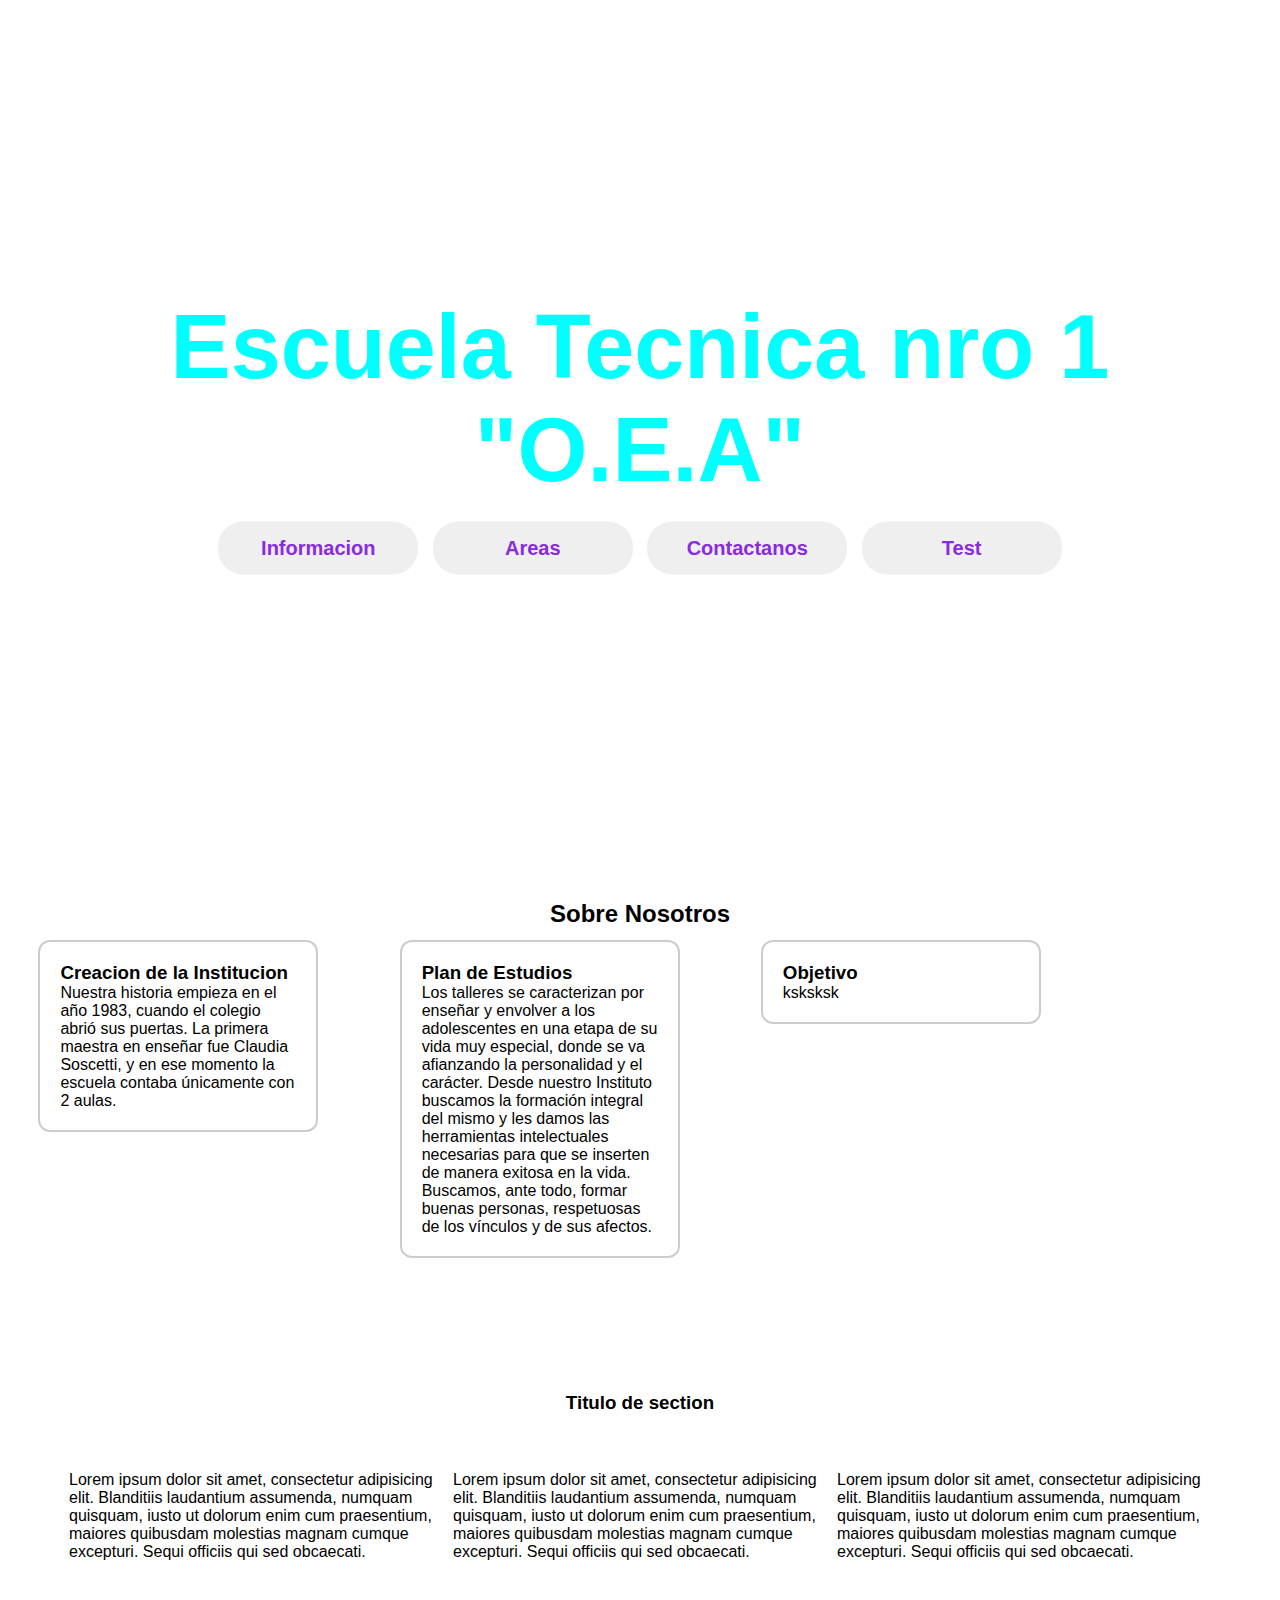
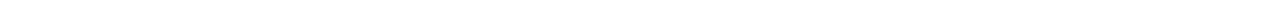
<file: index.html>
<html>
	<head>
		<title>Escuela Tecnica nro 1 - "O.E.A"</title>
		<link rel="stylesheet" href="styles.css" />
	</head>
	<body>
		<div class="banner">
			<div class="content">
				<h1>Escuela Tecnica nro 1 "O.E.A"</h1>
				<button type="button">Informacion</button>
				<button type="button">Areas</button>
				<button type="button">Contactanos</button>
				<a href="#testsection" class="button">Test</a>
			</div>
		</div>

		<main>
			<div id="about">
				<h2 align="center" id="info-titulo">Sobre Nosotros</h2>

				<div id="info-creacion">
					<h3>Creacion de la Institucion</h3>
					<p>
						Nuestra historia empieza en el año 1983, cuando el colegio abrió sus
						puertas. La primera maestra en enseñar fue Claudia Soscetti, y en
						ese momento la escuela contaba únicamente con 2 aulas.
					</p>
				</div>

				<div id="info-estudios">
					<h3>Plan de Estudios</h3>
					<p>
						Los talleres se caracterizan por enseñar y envolver a los
						adolescentes en una etapa de su vida muy especial, donde se va
						afianzando la personalidad y el carácter. Desde nuestro Instituto
						buscamos la formación integral del mismo y les damos las
						herramientas intelectuales necesarias para que se inserten de manera
						exitosa en la vida. Buscamos, ante todo, formar buenas personas,
						respetuosas de los vínculos y de sus afectos.
					</p>
				</div>

				<div id="info-objetivo">
					<h3>Objetivo</h3>
					<p>ksksksk</p>
				</div>
			</div>
			<section id="testsection" class="section">
				<h3 class="section-title">Titulo de section</h3>
				<div class="section-content">
					<div class="section-item">
						<p>
							Lorem ipsum dolor sit amet, consectetur adipisicing elit.
							Blanditiis laudantium assumenda, numquam quisquam, iusto ut
							dolorum enim cum praesentium, maiores quibusdam molestias magnam
							cumque excepturi. Sequi officiis qui sed obcaecati.
						</p>
					</div>
					<div class="section-item">
						<p>
							Lorem ipsum dolor sit amet, consectetur adipisicing elit.
							Blanditiis laudantium assumenda, numquam quisquam, iusto ut
							dolorum enim cum praesentium, maiores quibusdam molestias magnam
							cumque excepturi. Sequi officiis qui sed obcaecati.
						</p>
					</div>
					<div class="section-item">
						<p>
							Lorem ipsum dolor sit amet, consectetur adipisicing elit.
							Blanditiis laudantium assumenda, numquam quisquam, iusto ut
							dolorum enim cum praesentium, maiores quibusdam molestias magnam
							cumque excepturi. Sequi officiis qui sed obcaecati.
						</p>
					</div>
				</div>
			</section>
		</main>
	</body>
</html>
</file>
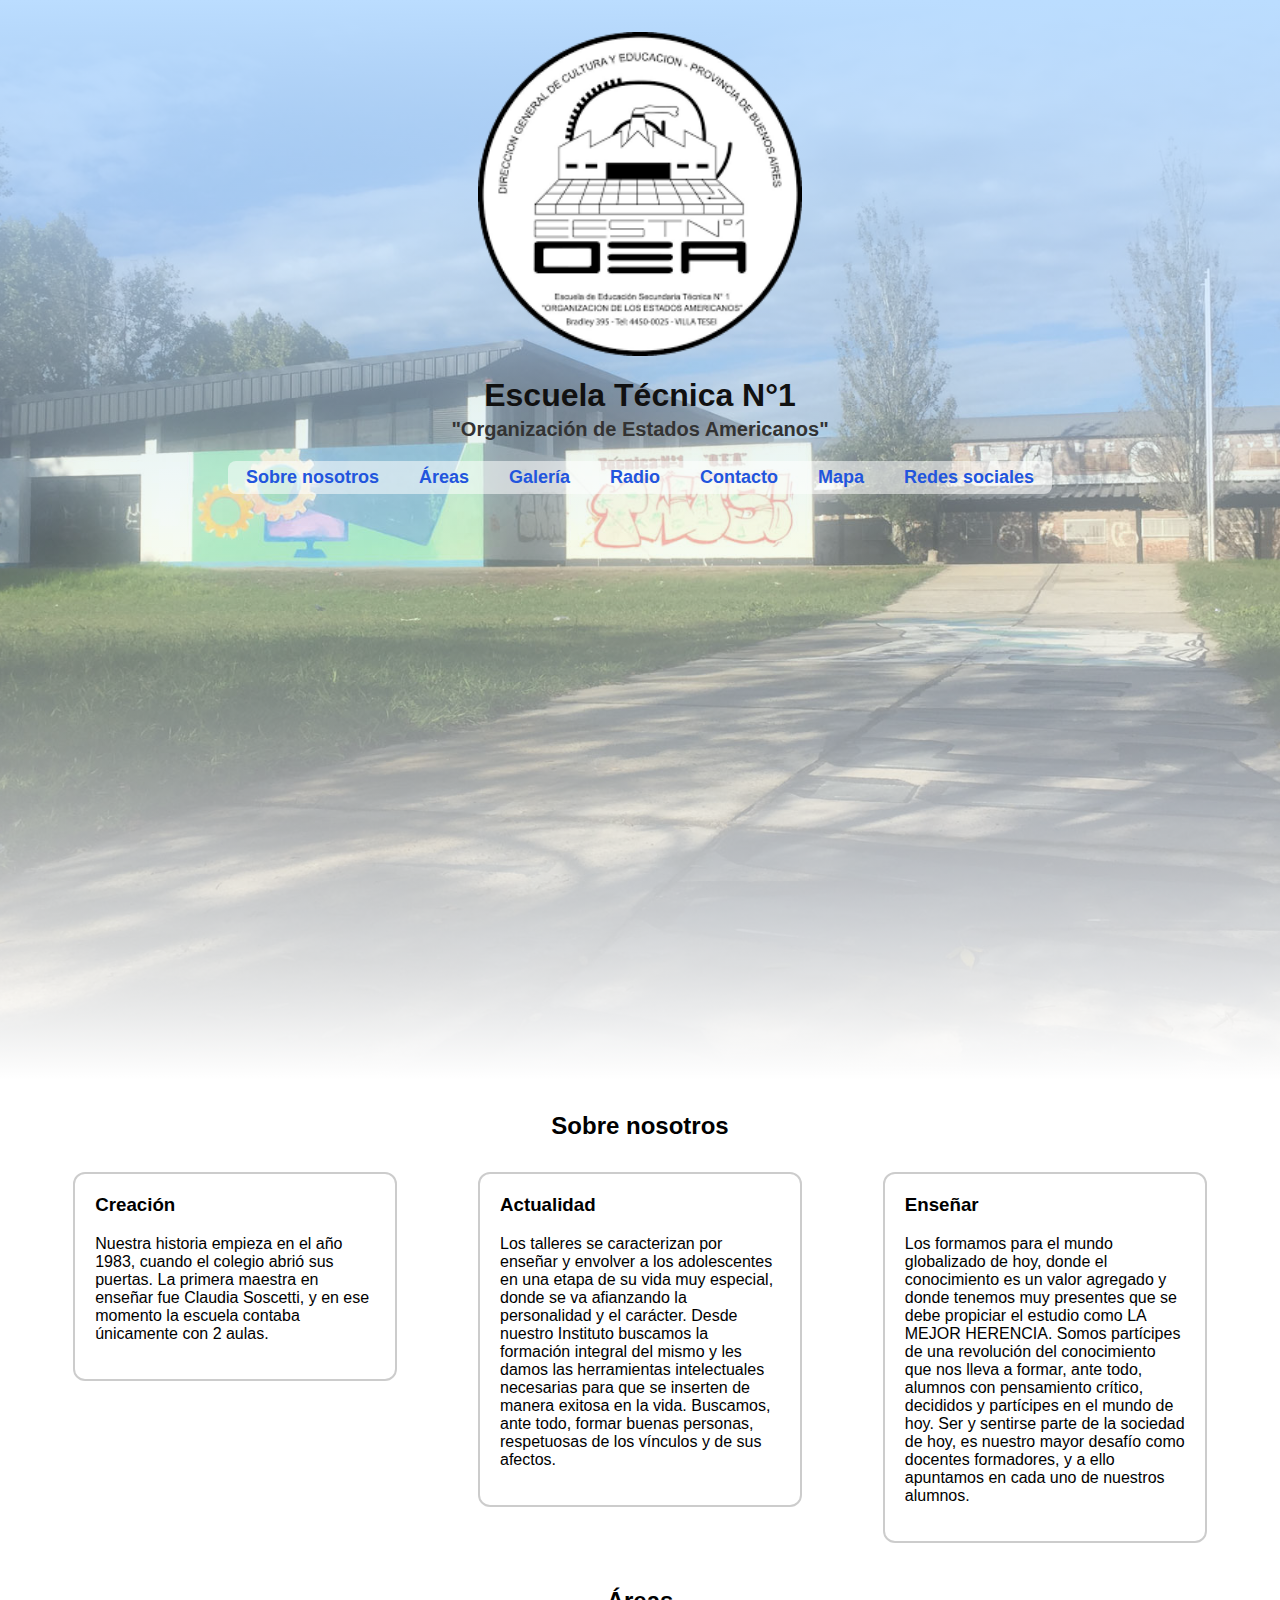
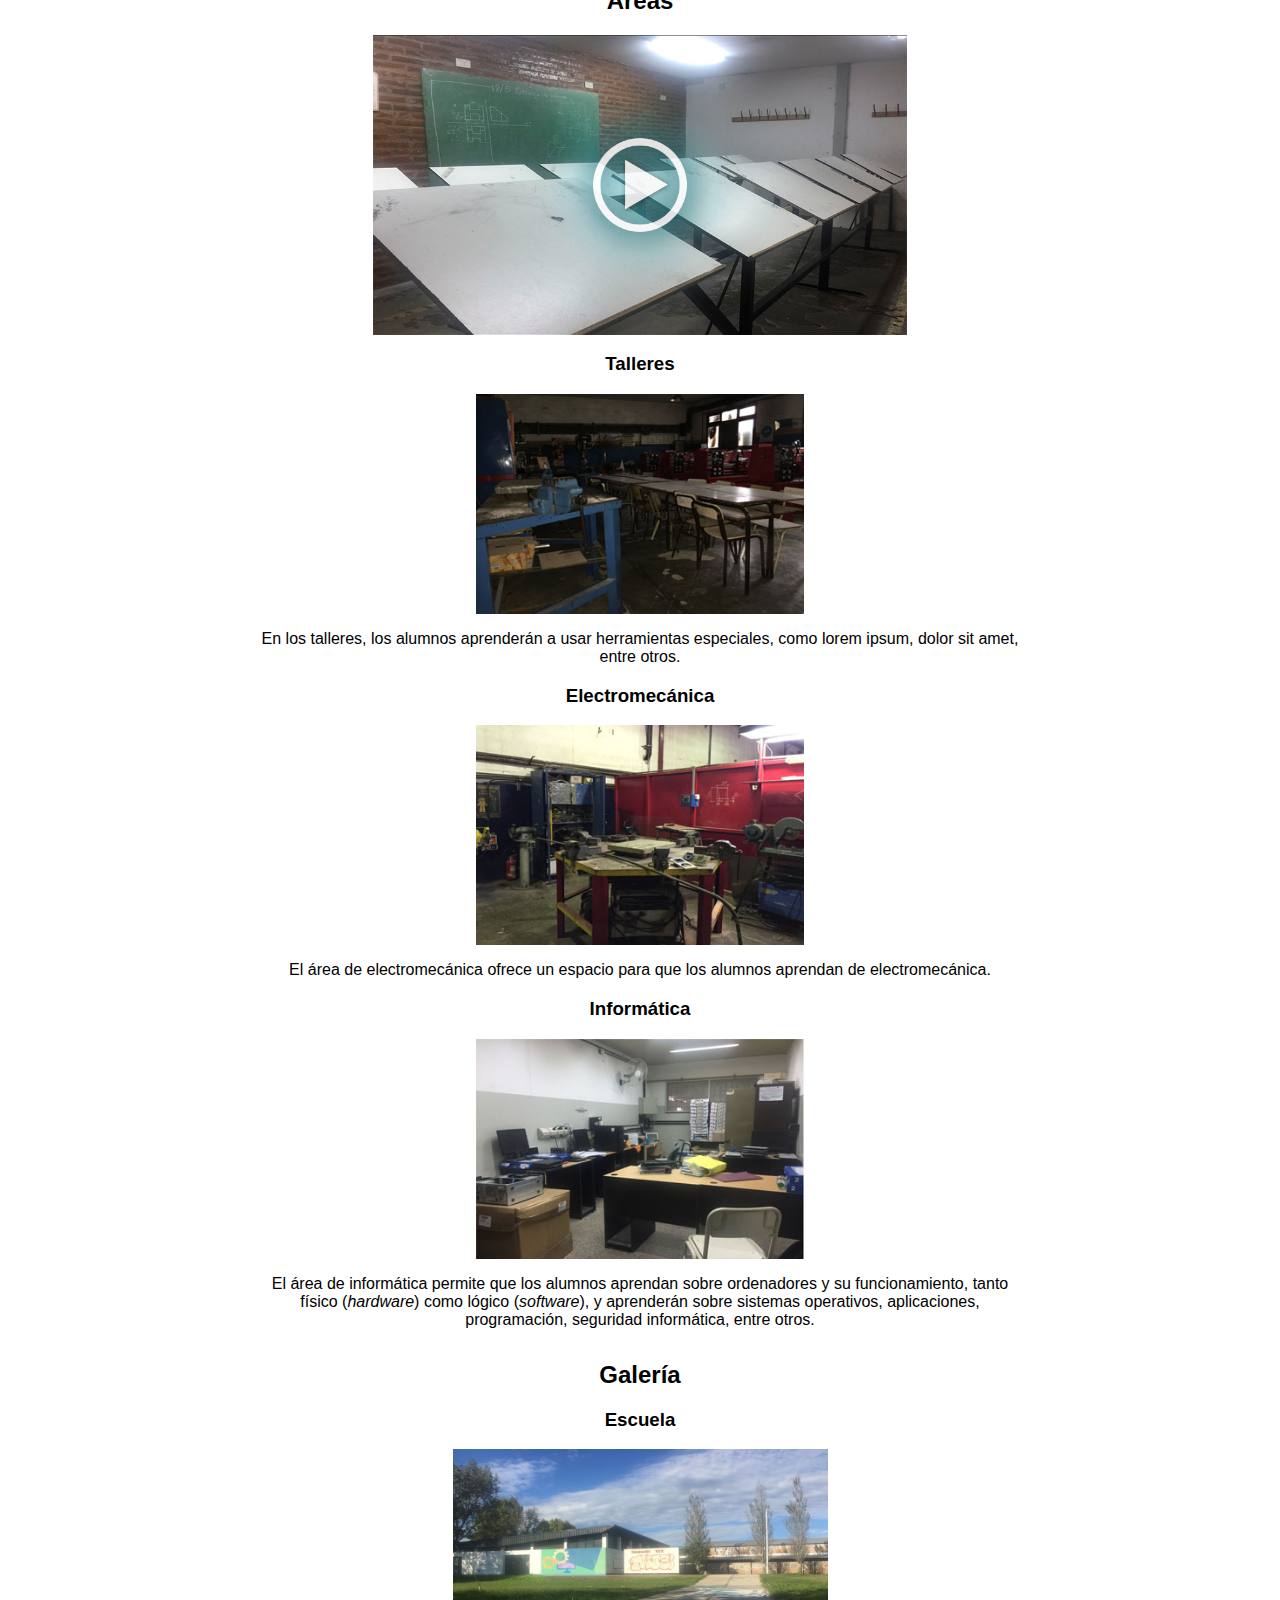
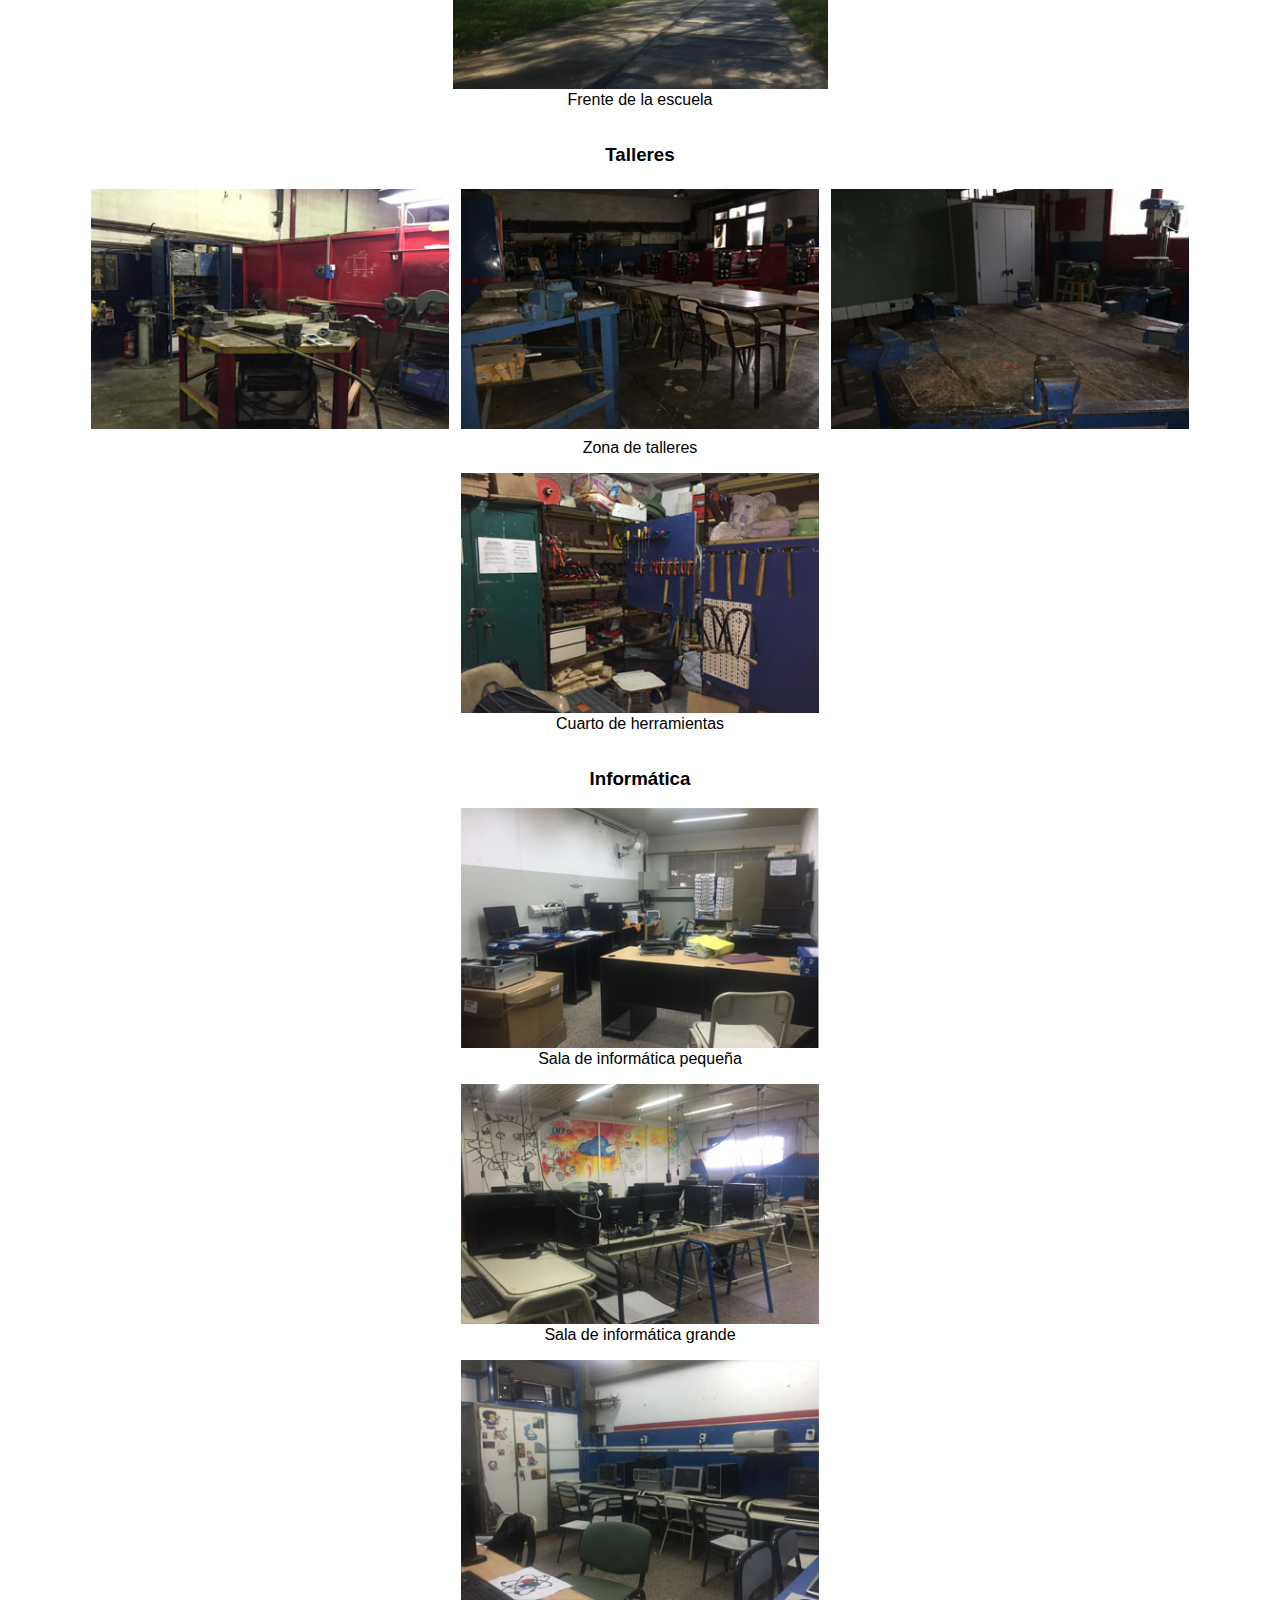
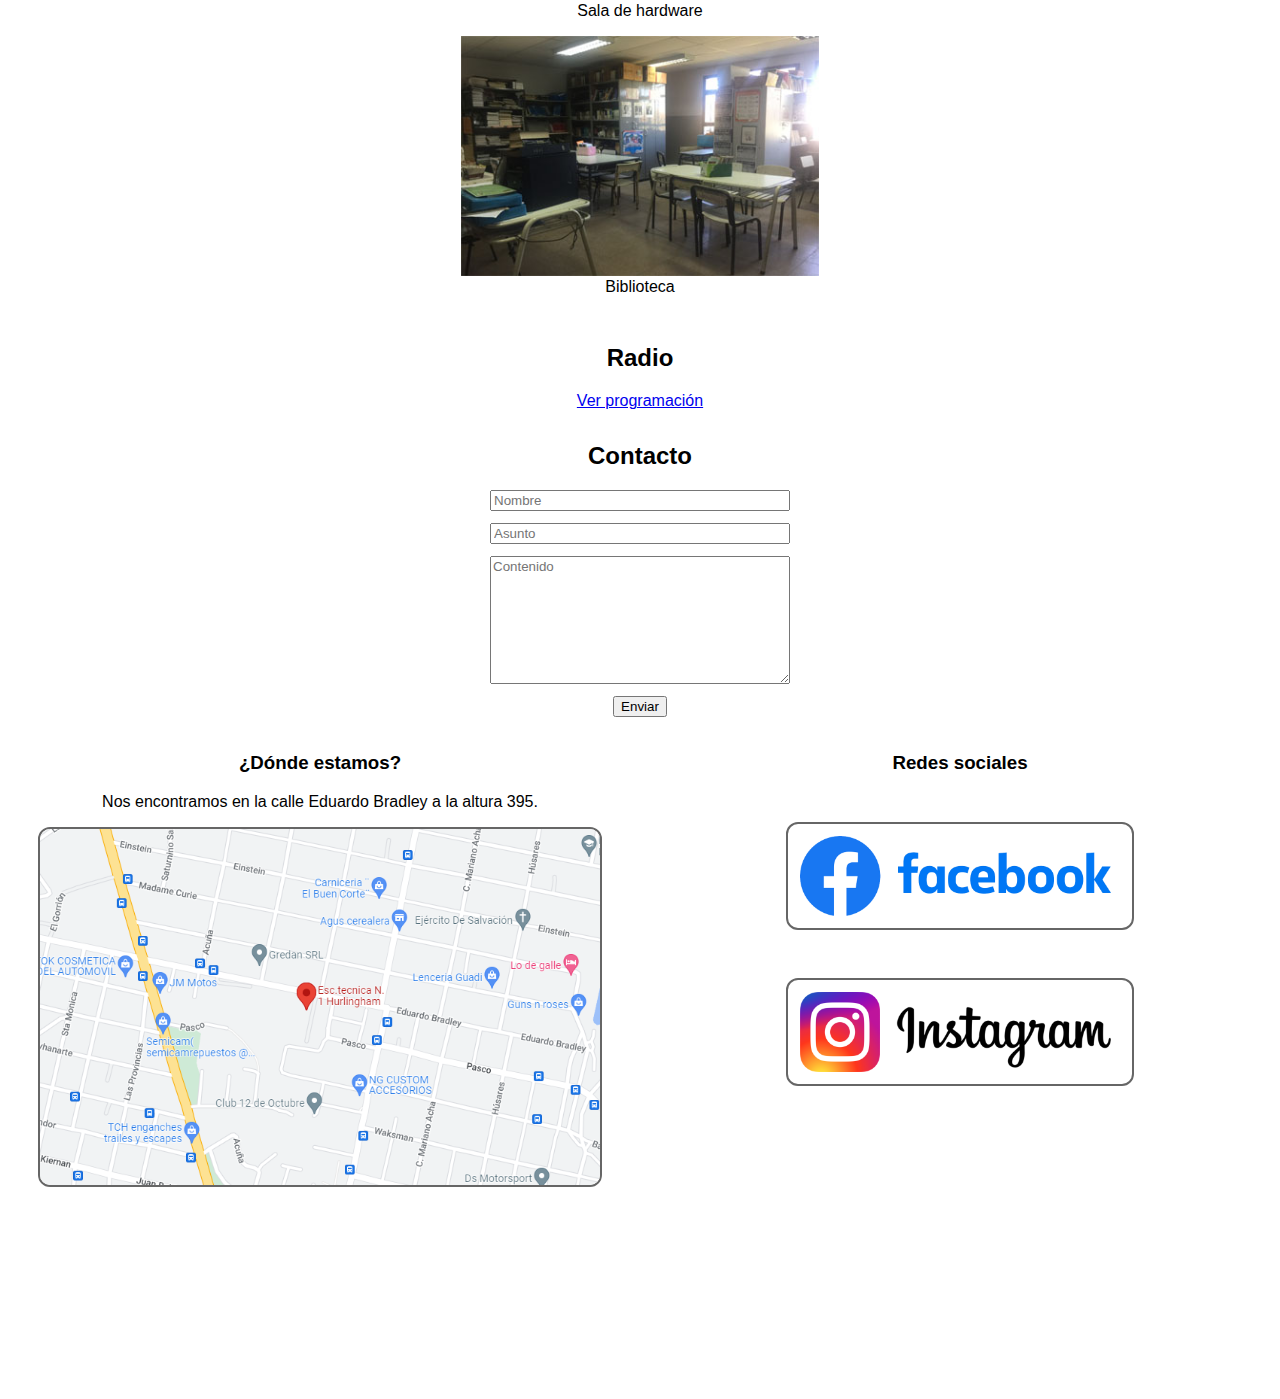
<file: Página Escuela html/index.html>
<html>
    <head>
        <title>Escuela Técnica N&deg;1 "OEA"</title>

        <link rel="stylesheet" type="text/css" href="estilos/principal.css"/>
    </head>
    <body>
        <div id="cabecera">
            <p align="center"><img id="logo" src="images/Logo.png" alt="Logo de la escuela"/></p>
            <h1 align="center" id="titulo">Escuela T&eacute;cnica N&deg;1</h1>
            <p align="center" id="titulo-nombre">"Organizaci&oacute;n de Estados Americanos"</p>
            <div id="cabecera-nav">
                <a href="#informacion">Sobre nosotros</a>
                <a href="#areas">Áreas</a>
                <a href="#galeria">Galería</a>
                <a href="radio.html">Radio</a>
                <a href="contacto.html">Contacto</a>
                <a href="#contacto-mapa">Mapa</a>
                <a href="#contacto-redes">Redes sociales</a>
            </div>
        </div>

        <!-- Sobre nosotros -->
        <div id="informacion">
            <h2 align="center" id="informacion-titulo">Sobre nosotros</h2>

            <div id="info-creacion">
                <h3>Creación</h3>
                <p>
                    Nuestra historia empieza en el año 1983, cuando el colegio abrió sus puertas.
                    La primera maestra en enseñar fue Claudia Soscetti, y en ese momento la escuela 
                    contaba únicamente con 2 aulas.
                </p>
            </div>
            
            <div id="info-actualidad">
                <h3>Actualidad</h3>
                <p>
                    Los talleres se caracterizan por enseñar y envolver a los adolescentes en una etapa de su 
                    vida muy especial, donde se va afianzando la personalidad y el carácter. Desde nuestro Instituto 
                    buscamos la formación integral del mismo y les damos las herramientas intelectuales necesarias 
                    para que se inserten de manera exitosa en la vida. Buscamos, ante todo, formar buenas personas, 
                    respetuosas de los vínculos y de sus afectos.
                </p>
            </div>
            
            <div id="info-enseñar">
                <h3>Enseñar</h3>
                <p>
                    Los formamos para el mundo globalizado de hoy, donde el conocimiento es un valor agregado y 
                    donde tenemos muy presentes que se debe propiciar el estudio como LA MEJOR HERENCIA. 
                    Somos partícipes de una revolución del conocimiento que nos lleva a formar, ante todo, 
                    alumnos con pensamiento crítico, decididos y partícipes en el mundo de hoy. 
                    Ser y sentirse parte de la sociedad de hoy, es nuestro mayor desafío como docentes formadores, 
                    y a ello apuntamos en cada uno de nuestros alumnos.
                </p>
            </div>
        </div>
        
        <!-- Áreas -->
        <div id="areas">
            <h2 align="center" id="areas-titulo">Áreas</h2>
            <p align="center">
                <a href="http://www.tecnica1hurlingham.edu.ar/img/video.mp4" target="_blank">
                    <img src="images/presentacion.jpg" height="300"/>
                </a>
            </p>
    
            <h3 align="center">Talleres</h3>
            <div id="areas-taller-desc">
                <img src="images/Electro2.jpg" height="220"/>
                <p>
                    En los talleres, los alumnos aprenderán a usar herramientas especiales, como lorem ipsum, dolor sit 
                    amet, entre otros.
                </p>
            </div>
    
            <h3 align="center">Electromecánica</h3>
            <div id="areas-electro-desc">
                <img src="images/Electro1.jpg" height="220"/>
                <p>
                    El área de electromecánica ofrece un espacio para que los alumnos aprendan de electromecánica.
                </p>
            </div>
    
            <h3 align="center">Informática</h3>
            <div id="areas-info-desc">
                <img src="images/Info1.jpg" height="220"/>
                <p>
                    El área de informática permite que los alumnos aprendan sobre ordenadores y su funcionamiento, 
                    tanto físico (<i>hardware</i>) como lógico (<i>software</i>), y aprenderán sobre sistemas 
                    operativos, aplicaciones, programación, seguridad informática, entre otros.
                </p>
            </div>
        </div>
        
        <!-- Galería -->
        <div id="galeria">

            <h2 align="center" id="galeria-titulo">Galería</h2>

            <h3 align="center">Escuela</h3>
            <div id="galeria-esc1">
                <img src="images/bg-masthead.jpg" height="240"/>
                <p>Frente de la escuela</p>
            </div>
			
            <h3 align="center">Talleres</h3>
            <div id="galeria-taller">
                <img src="images/Electro1.jpg" height="240"/>
                <img src="images/Electro2.jpg" height="240"/>
                <img src="images/Electro3.jpg" height="240"/>
                <p>Zona de talleres</p>
            </div>
            <div id="galeria-tools">
                <img src="images/Electro4.jpg" height="240"/>
                <p>Cuarto de herramientas</p>
            </div>
    
            <h3 align="center">Informática</h3>
            <div id="galeria-info1">
                <img src="images/Info1.jpg" height="240"/>
                <p>Sala de informática pequeña</p>
            </div>
            <div id="galeria-info2">
                <img src="images/Info4.jpg" height="240"/>
                <p>Sala de informática grande</p>
            </div>
            <div id="galeria-info3">
                <img src="images/Info2.jpg" height="240"/>
                <p>Sala de hardware</p>
            </div>
            <div id="galeria-info4">
                <img src="images/Info3.jpg" height="240"/>
                <p>Biblioteca</p>
            </div>
        </div>

        <!-- Radio -->
        <div id="radio">
            <h2 align="center" id="radio-titulo">Radio</h2>
            <p align="center">
                <a href="radio.html">Ver programación</a>
            </p>
        </div>

        <!-- Contacto -->
        <div id="contacto">
            <h2 align="center" id="contacto-titulo">Contacto</h2>
			<div id="contacto-form">
				<form id="form">
					<input type="text" placeholder="Nombre" id="form-nombre"/>
					<input type="text" placeholder="Asunto" id="form-asunto"/>
					<textarea placeholder="Contenido" id="form-contenido"></textarea>

					<input type="submit" value="Enviar"/>
				</form>
			</div>

            <!-- Mapa -->
            <div id="contacto-mapa">
                <h3 align="center" id="contacto-mapa-titulo">¿Dónde estamos?</h3>

                <p align="center">Nos encontramos en la calle Eduardo Bradley a la altura 395.</p>
				<div id="mapa-div">
					<a href="https://www.google.com.ar/maps/place/Esc.tecnica+N.1+Hurlingham/@-34.625622,-58.6274519,16z/data=!4m5!3m4!1s0x95bcb8c120510d1d:0x6ad269db64e702d4!8m2!3d-34.6256823!4d-58.6277156" target="_blank">
						<img id="img-mapa" src="images/Mapa.png"/>
					</a>
				</div>
            </div>
            
            <!-- Separación -->
            <div id="contacto-separacion"></div>

            <!-- Redes sociales -->
            <div id="contacto-redes">
                <h3 align="center" id="contacto-redes-titulo">Redes sociales</h3>

                <div id="redes-fb">
                    <a id="redes-fb-a" href="https://www.facebook.com/tecnica1hurlingham/">
                        <img src="images/new-facebook.png" height="80"/>
                    </a>
                </div>
                <div id="redes-ig">
                    <a id="redes-ig-a" href="https://instagram.com/tecnica1hurlingham/">
                        <img src="images/new-instagram.png" height="80"/>
                    </a>
                </div>
            </div>
        </div>
    </body>
</html>
</file>
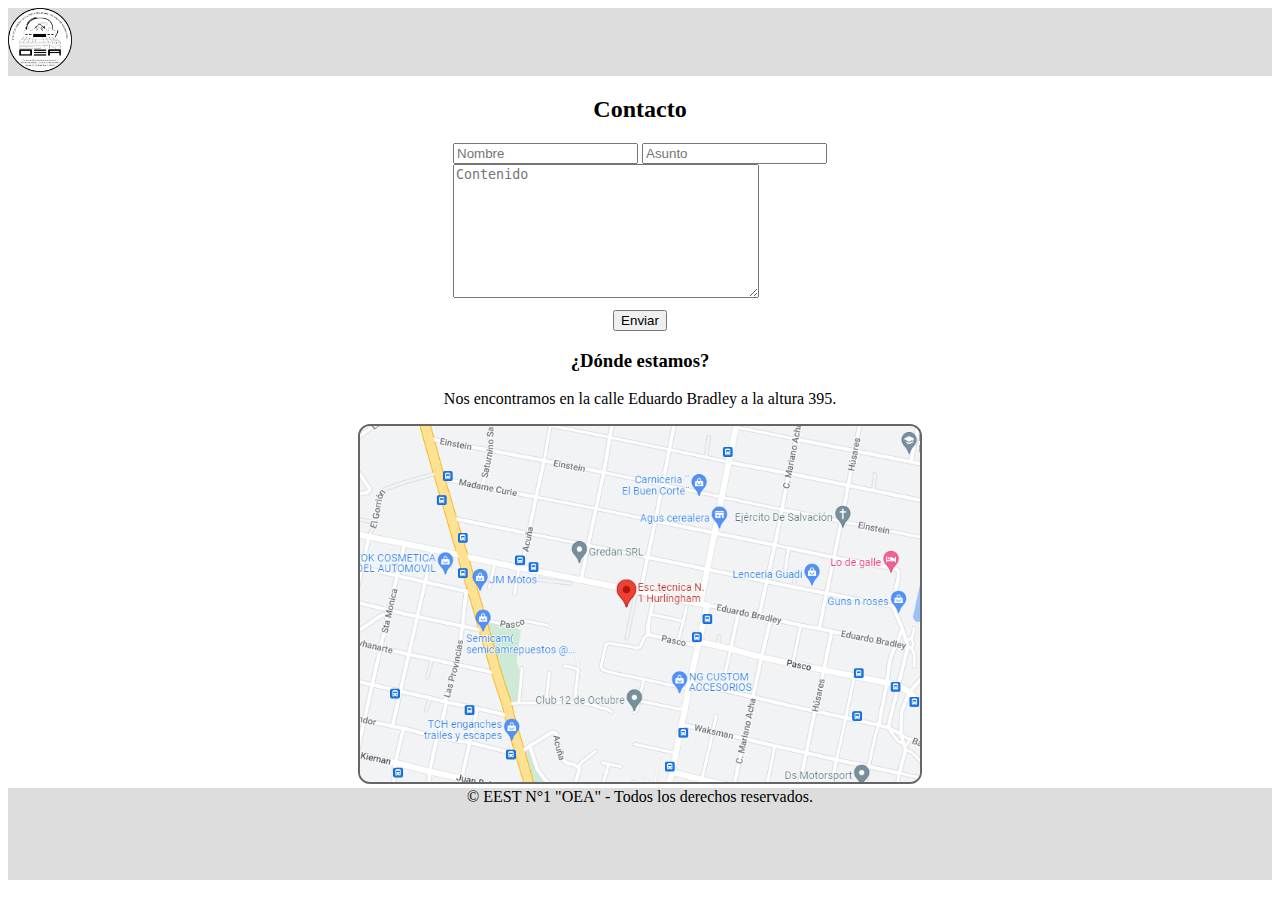
<file: Página Escuela html/contacto.html>
<!DOCTYPE html>
<html>
    <head>
        <title>Contacto - Técnca N°1 "OEA"</title>
        <meta charset="utf-8"/>
        <link rel="stylesheet" type="text/css" href="estilos/contacto.css"/>
    </head>
    <body>
        <header>
            <img id="cabecera-logo" src="images/Logo.png"/>
        </header>
        <section id="principal">
            <!-- Contacto -->
            <div id="contacto">
                <h2 id="contacto-titulo">Contacto</h2>
                <div id="contacto-form">
                    <form id="form">
                        <input type="text" placeholder="Nombre" id="form-nombre"/>
                        <input type="text" placeholder="Asunto" id="form-asunto"/>
                        <textarea placeholder="Contenido" id="form-contenido"></textarea>

                        <input type="submit" value="Enviar"/>
                    </form>
                </div>
            </div>

            <!-- Mapa -->
            <div id="mapa">
                <h3 id="mapa-titulo">¿Dónde estamos?</h3>

                <p>Nos encontramos en la calle Eduardo Bradley a la altura 395.</p>
                <div id="mapa-div">
                    <a href="https://www.google.com.ar/maps/place/Esc.tecnica+N.1+Hurlingham/@-34.625622,-58.6274519,16z/data=!4m5!3m4!1s0x95bcb8c120510d1d:0x6ad269db64e702d4!8m2!3d-34.6256823!4d-58.6277156" target="_blank">
                        <img id="img-mapa" src="images/Mapa.png"/>
                    </a>
                </div>
            </div>
            <footer>
                &copy; EEST N°1 "OEA" - Todos los derechos reservados.
            </footer>
        </section>
    </body>
</html>
</file>
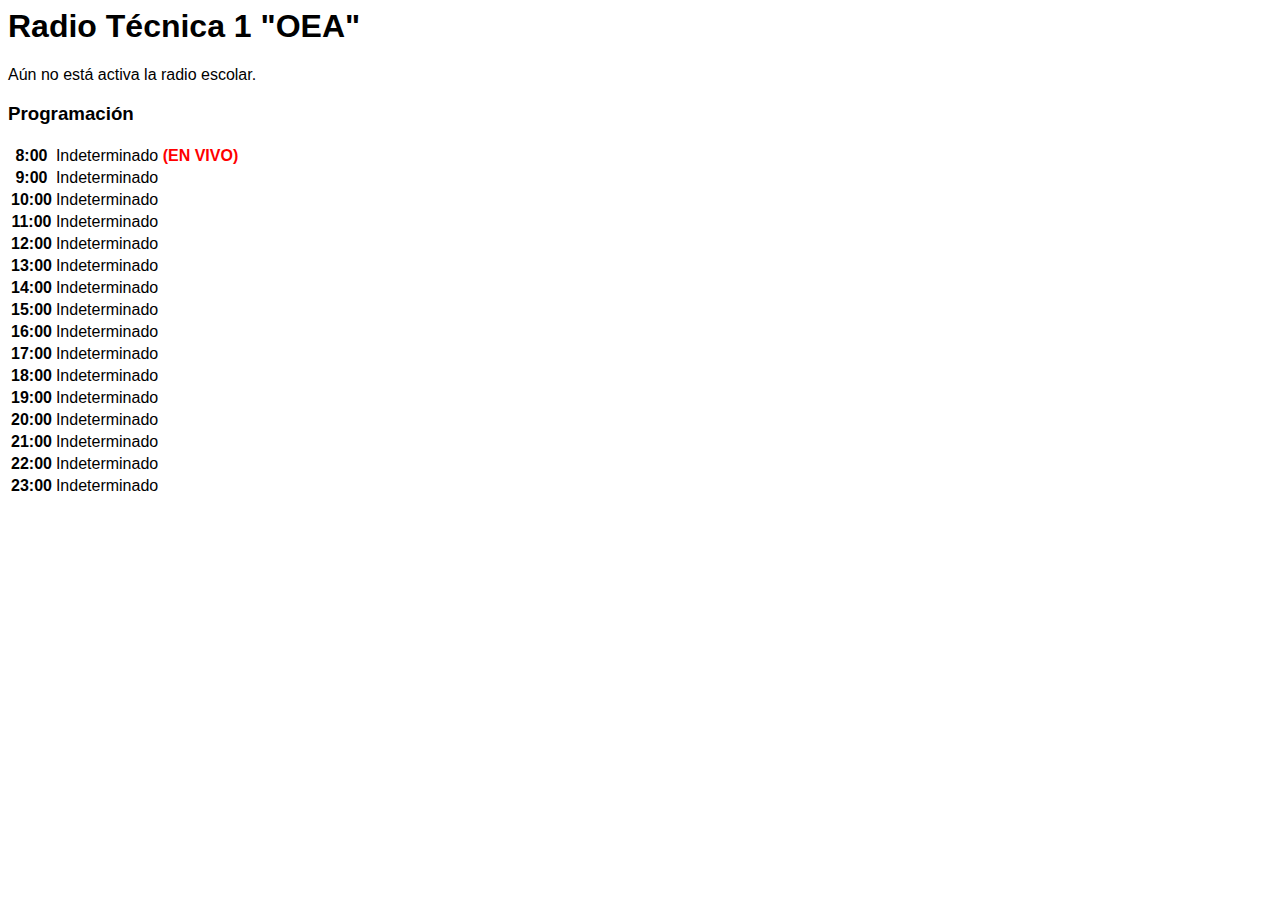
<file: Página Escuela html/radio.html>
<html>
    <head>
        <title>Radio Técnica 1</title>
        <link rel="stylesheet" type="text/css" href="estilos/radio.css"/>
    </head>
    <body>
        <h1>Radio Técnica 1 "OEA"</h1>
        <p>Aún no está activa la radio escolar.</p>
        <h3>Programación</h3>
        <table>
            <tr>
                <th>8:00</th>
                <td>Indeterminado <b id="span-vivo">(EN VIVO)</b></td>
            </tr>
            <tr>
                <th>9:00</th>
                <td>Indeterminado</td>
            </tr>
            <tr>
                <th>10:00</th>
                <td>Indeterminado</td>
            </tr>
            <tr>
                <th>11:00</th>
                <td>Indeterminado</td>
            </tr>
            <tr>
                <th>12:00</th>
                <td>Indeterminado</td>
            </tr>
            <tr>
                <th>13:00</th>
                <td>Indeterminado</td>
            </tr>
            <tr>
                <th>14:00</th>
                <td>Indeterminado</td>
            </tr>
            <tr>
                <th>15:00</th>
                <td>Indeterminado</td>
            </tr>
            <tr>
                <th>16:00</th>
                <td>Indeterminado</td>
            </tr>
            <tr>
                <th>17:00</th>
                <td>Indeterminado</td>
            </tr>
            <tr>
                <th>18:00</th>
                <td>Indeterminado</td>
            </tr>
            <tr>
                <th>19:00</th>
                <td>Indeterminado</td>
            </tr>
            <tr>
                <th>20:00</th>
                <td>Indeterminado</td>
            </tr>
            <tr>
                <th>21:00</th>
                <td>Indeterminado</td>
            </tr>
            <tr>
                <th>22:00</th>
                <td>Indeterminado</td>
            </tr>
            <tr>
                <th>23:00</th>
                <td>Indeterminado</td>
            </tr>
        </table>
    </body>
</html>
</file>
<file: styles.css>
* {
	margin: 0;
	padding: 0;
	font-family: "Gill Sans", "Gill Sans MT", Calibri, "Trebuchet MS", sans-serif;
	box-sizing: border-box;
}

.banner {
	width: 100%;
	height: 100vh;
	background-image: linear-gradient(rgba(0, 0, 0, 0, 40), rgba(0, 0, 0, 0, 40));
	background-position: center;
	background-size: center;
}

.content {
	width: 100%;
	position: absolute;
	color: aqua;
	top: 45%;
	transform: translateY(-50%);
	text-align: center;
}

.content h1 {
	margin-top: 80px;
	font-size: 90px;
	font-weight: 800;
}

button {
	width: 200px;
	padding: 15px;
	margin: 20px 5px;
	text-align: center;
	border-radius: 25px;
	color: blueviolet;
	border: 2px;
	font-size: 20px;
	cursor: pointer;
	font-weight: 600;
}

button:hover {
	background: red;
	transition: 0.5s;
}
button:hover {
	color: blueviolet;
}

#info-creacion,
#info-estudios,
#info-objetivo {
	vertical-align: top;
	display: inline-block;
	width: 280px;
	margin-left: 3%;
	margin-right: 3%;
	margin-top: 12px;
	margin-bottom: 12px;
	text-align: left;
	border: 2px #0003 solid;
	border-radius: 12px;
	padding: 20px;
}

/* anchor como button */
.button {
	width: 200px;
	padding: 15px;
	margin: 20px 5px;
	text-align: center;
	border-radius: 25px;
	color: blueviolet;
	border: 2px;
	font-size: 20px;
	cursor: pointer;
	font-weight: 600;
	background-color: buttonface;
	display: inline-block;
	text-decoration: none;
}

.button:hover {
	background: red;
	transition: 0.5s;
	color: blueviolet;
}

/* section */
.section {
	padding: 5%;
}

.section-title {
	text-align: center;
	padding: 5%;
}

.section-content {
	display: flex;
	justify-content: space-between;
}

.section-item {
	padding-left: 5px;
	padding-right: 5px;
}
</file>
<file: Página Escuela html/estilos/principal.css>
body {
	margin: 0;
}

#cabecera {
	height: 120%;
	
	background-image: linear-gradient(#BDFF, #DEF4, #FFF), url("../images/bg-masthead.jpg");
	background-repeat: no-repeat, no-repeat;
	background-size: 100% 100%, cover;
	background-position: center, center;

	text-align: center;
}

#logo {
	margin-top: 32px;
	height: 30%;
}

#titulo {
    color: #111;
	margin-bottom: 4px;
}

h1, h2, h3, p, a, input, textarea {
    font-family: 'Segoe UI', Tahoma, Geneva, Verdana, sans-serif;
}

#titulo-nombre {
    font-size: 20px;
    font-weight: 600;
    color: #333;
	margin-top: 4px;
}

#cabecera-nav {
	display: inline-block;
	margin-top: 0px;
	text-align: center;
	background-color: #FFF8;
	border-radius: 8px;
}

#cabecera-nav a {
	display: inline-block;
	text-decoration: none;
	margin-left: 2px;
	margin-right: 2px;
    font-size: 18px;
    font-weight: 600;
    color: #25D;
	padding: 6px 16px;
}

h2 {
	margin-top: 32px;
}

#informacion {
	text-align: center;
}

#informacion h3 {
	margin-top: 0px;
}

#info-creacion, #info-actualidad, #info-enseñar {
	vertical-align: top;
	display: inline-block;
    width: 280px;
	margin-left: 3%;
	margin-right: 3%;
	margin-top: 12px;
	margin-bottom: 12px;
	text-align: left;
	border: 2px #0003 solid;
	border-radius: 12px;
	padding: 20px;
}

#areas-taller-desc {
	width: 60%;
	margin-left: 20%;
	text-align: center;
}

#areas-electro-desc {
	width: 60%;
	margin-left: 20%;
	text-align: center;
}

#areas-info-desc {
	width: 60%;
	margin-left: 20%;
	text-align: center;
}

#galeria div {
	display: inline-block;
	width: 90%;
	margin-left: 5%;
	text-align: center;
}

#galeria-taller img {
	margin: 4px;
}

#galeria div p {
	margin-top: 2px;
	margin-bottom: 16px;
}

#form-nombre, #form-asunto {
	display: block;
    width: 300px;
	margin-bottom: 12px;
}

#contacto {
	text-align: center;
}

#contacto-form {
	display: block;
}

#form {
	display: inline-block; 
}

#form-contenido {
    width: 300px;
    height: 128px;
	display: block;
	margin-bottom: 12px;
}

#contacto-mapa {
	float: left;
	height: 74%;
	width: 50%;
}

#contacto-redes {
	float: right;
	height: 74%;
	width: 50%;
	vertical-align: middle;
}

#mapa-div {
	text-align: center;
}

#contacto-separacion {
	width: 0px;
}

#img-mapa {
	border: 2px #666 solid;
	width: 560px;
	border-radius: 12px;
}

#redes-fb, #redes-ig {
	display: block;
	text-align: center;
	margin-top: 48px;
}

#redes-fb-a, #redes-ig-a {
	display: inline-block;
	text-decoration: none;

	padding: 12px;
	border-radius: 12px;
	border: 2px #666 solid;
}
</file>
<file: Página Escuela html/estilos/contacto.css>
header {
    background-color: #DDD;
}

#cabecera-logo {
    width: 64px;
    height: 64px;
}

#principal {
    text-align: center;
}


#contacto {
	text-align: center;
}

#contacto-form {
	display: block;
}

#form {
	display: inline-block; 
}

#form-contenido {
    width: 300px;
    height: 128px;
	display: block;
	margin-bottom: 12px;
}

#mapa {
	height: 74%;
	width: 60%;
	margin: 0px auto;
}

#mapa-div {
	text-align: center;
}

#img-mapa {
	border: 2px #666 solid;
	width: 560px;
	border-radius: 12px;
}

footer {
    background-color: #DDD;
    height: 92px;
}
</file>
<file: Página Escuela html/estilos/radio.css>
h1, h3, p, table {
    font-family: 'Segoe UI', Tahoma, Geneva, Verdana, sans-serif;
}

#span-vivo {
	color: #F00;
}
</file>
